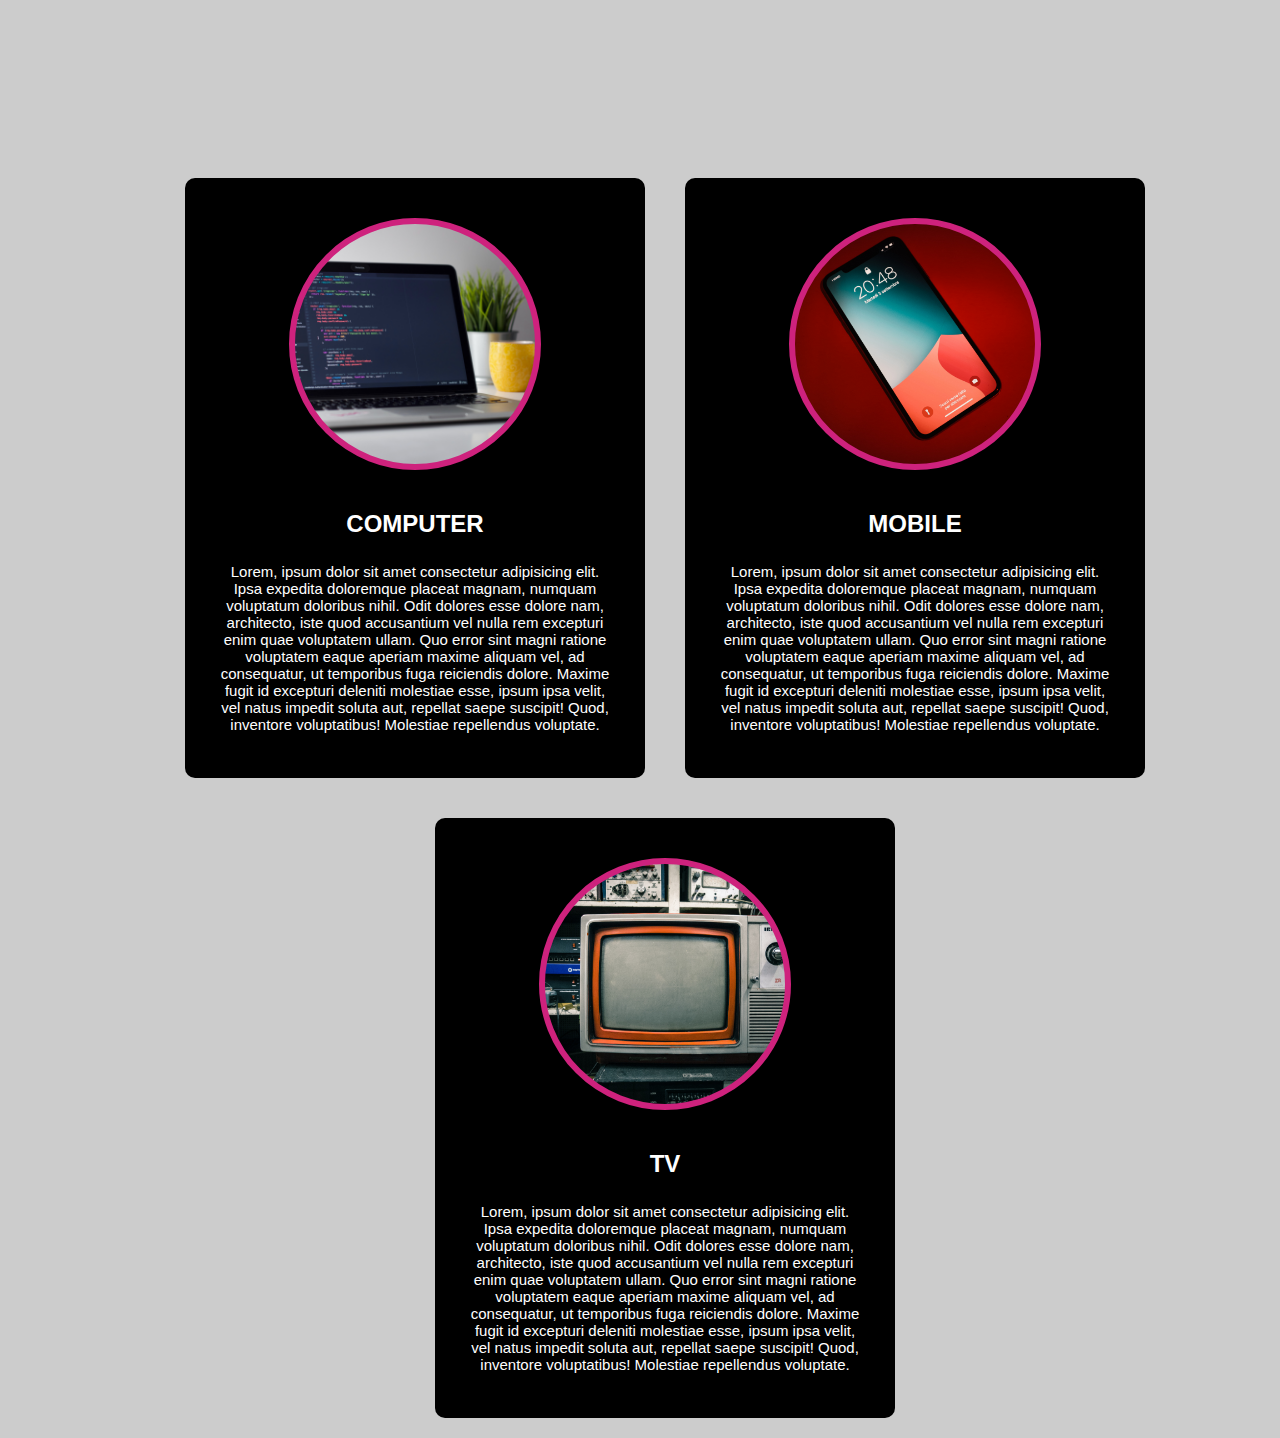
<file: 1-flexbox/index.html>
<!DOCTYPE html>
<html lang="en">
<head>
    <meta charset="UTF-8">
    <meta http-equiv="X-UA-Compatible" content="IE=edge">
    <meta name="viewport" content="width=device-width, initial-scale=1.0">
    <title>Flexbox1</title>
    <link rel="stylesheet" href="style.css">
</head>
<body>

    <div class="container">

        <div class="box">
            <div class="img-area"></div>
            <div class="img-text">
                <span class="header-text"><strong>COMPUTER</strong></span>
                <p>Lorem, ipsum dolor sit amet consectetur adipisicing elit. Ipsa expedita doloremque placeat magnam, numquam voluptatum doloribus nihil. Odit dolores esse dolore nam, architecto, iste quod accusantium vel nulla rem excepturi enim quae voluptatem ullam. Quo error sint magni ratione voluptatem eaque aperiam maxime aliquam vel, ad consequatur, ut temporibus fuga reiciendis dolore. Maxime fugit id excepturi deleniti molestiae esse, ipsum ipsa velit, vel natus impedit soluta aut, repellat saepe suscipit! Quod, inventore voluptatibus! Molestiae repellendus voluptate.</p>
            </div>
        </div>

        <div class="box">
            <div class="img-area"></div>
            <div class="img-text">
                <span class="header-text"><strong>MOBILE</strong></span>
                <p>Lorem, ipsum dolor sit amet consectetur adipisicing elit. Ipsa expedita doloremque placeat magnam, numquam voluptatum doloribus nihil. Odit dolores esse dolore nam, architecto, iste quod accusantium vel nulla rem excepturi enim quae voluptatem ullam. Quo error sint magni ratione voluptatem eaque aperiam maxime aliquam vel, ad consequatur, ut temporibus fuga reiciendis dolore. Maxime fugit id excepturi deleniti molestiae esse, ipsum ipsa velit, vel natus impedit soluta aut, repellat saepe suscipit! Quod, inventore voluptatibus! Molestiae repellendus voluptate.</p>
            </div>
        </div>

        <div class="box">
            <div class="img-area"></div>
            <div class="img-text">
                <span class="header-text"><strong>TV</strong></span>
                <p>Lorem, ipsum dolor sit amet consectetur adipisicing elit. Ipsa expedita doloremque placeat magnam, numquam voluptatum doloribus nihil. Odit dolores esse dolore nam, architecto, iste quod accusantium vel nulla rem excepturi enim quae voluptatem ullam. Quo error sint magni ratione voluptatem eaque aperiam maxime aliquam vel, ad consequatur, ut temporibus fuga reiciendis dolore. Maxime fugit id excepturi deleniti molestiae esse, ipsum ipsa velit, vel natus impedit soluta aut, repellat saepe suscipit! Quod, inventore voluptatibus! Molestiae repellendus voluptate.</p>
            </div>
        </div>
    </div>


    
</body>
</html>
</file>
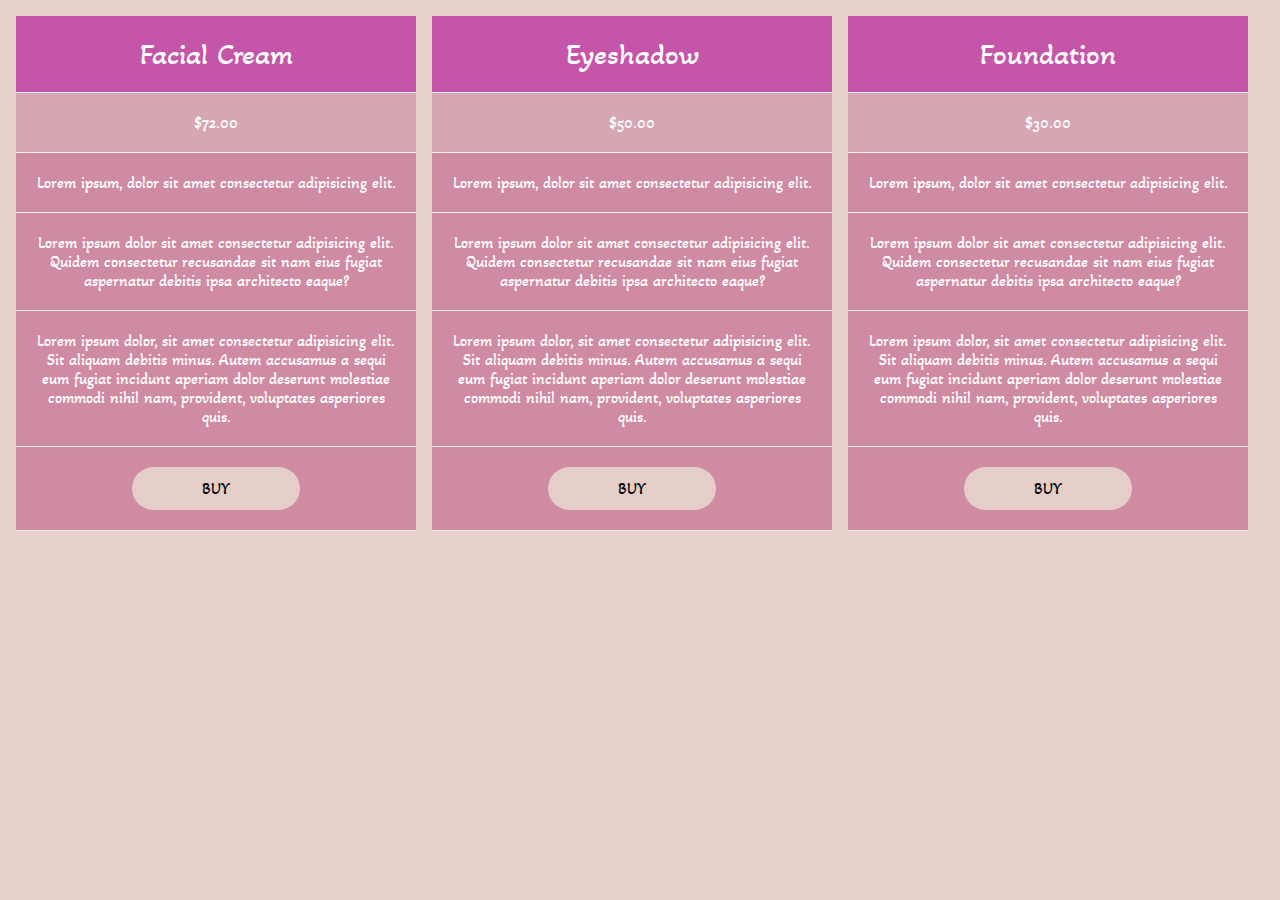
<file: 2-flexbox/index.html>
<!DOCTYPE html>
<html lang="en">

<head>
    <meta charset="UTF-8">
    <meta http-equiv="X-UA-Compatible" content="IE=edge">
    <meta name="viewport" content="width=device-width, initial-scale=1.0">
    <title>Flexbox2</title>
    <link rel="stylesheet" href="style.css">
</head>

<body>
    <div class="container">
        <div class="box">
            <ul class="list">
                <li class="title">Facial Cream</li>
                <li class="custom-color">$72.00</li>
                <li>Lorem ipsum, dolor sit amet consectetur adipisicing elit.</li>
                <li>Lorem ipsum dolor sit amet consectetur adipisicing elit. Quidem consectetur recusandae sit nam eius fugiat aspernatur debitis ipsa architecto eaque?</li>
                <li>Lorem ipsum dolor, sit amet consectetur adipisicing elit. Sit aliquam debitis minus. Autem accusamus a sequi eum fugiat incidunt aperiam dolor deserunt molestiae commodi nihil nam, provident, voluptates asperiores quis.</li>
                <li class="custom-colors">
                    <button>BUY</button>
                </li>
            </ul>
        </div>
        <div class="box">
            <ul class="list">
                <li class="title">Eyeshadow</li>
                <li class="custom-color">$50.00</li>
                <li>Lorem ipsum, dolor sit amet consectetur adipisicing elit.</li>
                <li>Lorem ipsum dolor sit amet consectetur adipisicing elit. Quidem consectetur recusandae sit nam eius fugiat aspernatur debitis ipsa architecto eaque?</li>
                <li>Lorem ipsum dolor, sit amet consectetur adipisicing elit. Sit aliquam debitis minus. Autem accusamus a sequi eum fugiat incidunt aperiam dolor deserunt molestiae commodi nihil nam, provident, voluptates asperiores quis.</li>
                <li class="custom-colors">
                    <button>BUY</button>
                </li>
            </ul>
        </div>
              <div class="box">
                <ul class="list">
                    <li class="title">Foundation</li>
                    <li class="custom-color">$30.00</li>
                    <li>Lorem ipsum, dolor sit amet consectetur adipisicing elit.</li>
                    <li>Lorem ipsum dolor sit amet consectetur adipisicing elit. Quidem consectetur recusandae sit nam eius fugiat aspernatur debitis ipsa architecto eaque?</li>
                    <li>Lorem ipsum dolor, sit amet consectetur adipisicing elit. Sit aliquam debitis minus. Autem accusamus a sequi eum fugiat incidunt aperiam dolor deserunt molestiae commodi nihil nam, provident, voluptates asperiores quis. </li>
                    <li class="custom-colors">
                        <button>BUY</button>
                    </li>
                </ul>
            </div>
    </div>

</body>

</html>
</file>
<file: 1-flexbox/style.css>
body{
    background: #ccc;
    font-family: sans-serif;
}

.container{
    display: flex;
    justify-content: center;
    flex-wrap: wrap;
    position: relative;
    top: 150px;
    margin-left: 50px;
}

.img-area{
    border: 6px solid rgb(206, 34, 125);
    width: 200px;
    height: 200px;
    border-radius: 50%;
    margin-top: 10px;
    background-size: cover;
    background-position: center center;
    margin-bottom: 10px;
    padding: 20px;
}

.box:nth-child(1) .img-area{
    background-image: url(computer.jpg);
}

.box:nth-child(2) .img-area{
    background-image: url(mobile.jpg);
}

.box:nth-child(3) .img-area{
    background-image: url(tv.jpg);
}

.box{
    display: flex;
    flex-direction: column;
    align-items: center;
    width: 400px;
    background-color: black;
    color: white;
    text-align: center;
    margin: 20px;
    padding: 30px;
    cursor: pointer;
    border-radius: 10px;
    transition: .3s;
}

.header-text{
    font-size: 24px;
    font-weight: 500;
    line-height: 48px;
}

.img-text{
    padding-top: 20px;
}

.img-text p{
    font-size: 15px;
    font-weight: 400;
}

.box:hover{
    background-color: rgb(36, 224, 193);
    color: black;
}
</file>
<file: 2-flexbox/style.css>
@import url('https://fonts.googleapis.com/css2?family=Akaya+Telivigala&display=swap');
*{
    box-sizing: border-box;
    margin: 0;
    padding: 0;
    font-family: 'Akaya Telivigala', cursive;
    background-color: #E7D2CD;
}


.container {
    display: flex;
    padding: 16px;
}

.box {
    flex: 1;
    margin-right: 16px;
    width: 0;
}

.list {
    border: 1px;
    list-style: none;
    margin: 0;
    padding: 0;
    transition: .5s;
}

.list .title {
    background-color: #C455A8;
    color: #fff;
    font-size: 30px;
}

.list li {
    background-color: #CF8BA3;
    border-bottom: 1px solid #eee;
    padding: 20px;
    text-align: center;
    color: #fff;
}

.list .custom-color {
    background-color: #D7A6B3;
}


button {
    background-color: #E5CDC8;
    border: none;
    border-radius: 25px;
    color: pointer;
    padding: 12px 70px;
    font-size: 16px;
    cursor: pointer;
    outline: none;
}

.box:hover .list .custom-color {
    background-color: #7364bf;
    transition: .9s;
}

.box:hover .list .title {
    background-color: #963E7F;
    transition: .9s;
}


@media only screen and (min-width: 768px) and (max-width: 991px) {
    button {
        padding: 12px 60px;
    }
}

@media only screen and (max-width: 767px) {
    .container {
        flex-wrap: wrap;
    }

    .box {
        flex: 0 0 100%;
        margin-bottom: 16px;
        width: 100%;
    }

    .list:hover {
        box-shadow: none;
        transform: none;
    }

    button {
        padding: 12px 24px;
    }
}
</file>
